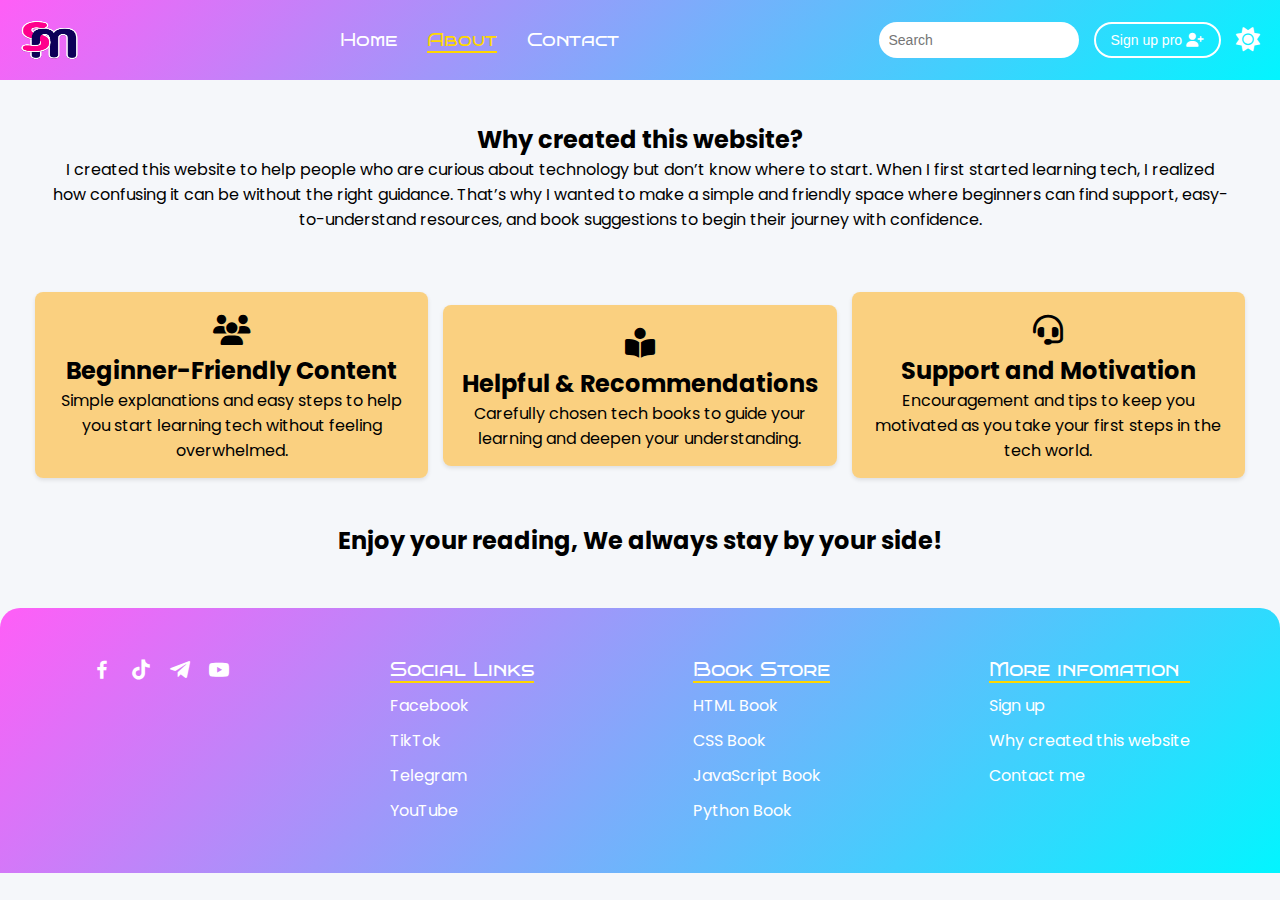
<file: about/about.html>
<!DOCTYPE html>
<html lang="en">
  <head>
    <meta charset="UTF-8" />
    <meta name="viewport" content="width=device-width, initial-scale=1.0" />
    <link
      rel="stylesheet"
      href="https://cdnjs.cloudflare.com/ajax/libs/font-awesome/6.6.0/css/all.min.css"
    />
    <link rel="stylesheet" href="../css/style.css" />
    <link
      href="https://unpkg.com/boxicons@2.1.4/css/boxicons.min.css"
      rel="stylesheet"
    />
    <title>About Magic book</title>
    <style>
      .container-about {
        padding: 15px;
        padding-top: 8vw;
      }
      /* Info section adjustments for mobile */
      .info {
        display: flex;
        justify-content: center;
        align-items: center;
        gap: 20px;
        padding: 0 15px;
      }
      .info .why {
        padding: 20px;
        text-align: center; /* Center text for better readability */
      }
      /* Three advantages section */
      .three-advan {
        display: flex;
        justify-content: center;
        align-items: center;
        width: 100%;
        padding: 20px;
        margin-top: 20px;
        gap: 15px;
      }
      /* Card styling for mobile */
      .card-book {
        text-align: center;
        flex: 1 1 30%; /* Full width for cards */
        background: rgba(255, 166, 0, 0.485);
        padding: 15px;
        border-radius: 8px;
        box-shadow: 0 2px 4px rgba(0, 0, 0, 0.1);
        min-width: 200px; /* Slightly smaller min-width */
      }

      .card-book i {
        font-size: 30px; /* Smaller icon size */
        display: flex;
        justify-content: center;
        align-items: center;
        padding: 8px;
      }

      /* Media query for larger mobile screens (up to 768px) */
      @media (min-width: 480px) and (max-width: 768px) {
        .container-about {
          padding-top: 25vw;
        }

        .info {
          flex-direction: row; /* Horizontal layout for larger mobile screens */
          flex-wrap: wrap;
          gap: 30px;
          padding: 0 20px;
        }

        .info img {
          width: 90px;
        }

        .info .why {
          padding: 25px;
        }

        .three-advan {
          flex-direction: row; /* Allow wrapping for cards */
          flex-wrap: wrap;
          padding: 25px;
          gap: 20px;
        }

        .card-book {
          flex: 1 1 45%; /* Two cards per row */
          min-width: 220px;
        }
      }

      /* Media query for very small screens (below 480px) */
      @media (max-width: 480px) {
        .container-about {
          padding: 10px;
          padding-top: 25vw;
        }
        .info img {
          width: 60px; /* Even smaller image for tiny screens */
        }
        .info .why {
          padding: 15px;
        }
        .three-advan{
            flex-direction: column;
        }
        .card-book {
          padding: 10px;
          min-width: 180px;
        }

        .card-book i {
          font-size: 25px;
        }
      }
    </style>
  </head>
  <body>
    <!-- Navigation Container -->
    <div class="nav-container">
      <img src="../image/logo-seangmeng.png" alt="Logo" />
      <nav>
        <ul class="menu">
          <li><a href="../index.html">Home</a></li>
          <li><a href="./about.html" class="active">About</a></li>
          <li><a href="./contact.html">Contact</a></li>
        </ul>
      </nav>
      <div class="search">
        <input type="search" placeholder="Search" class="search-input" />
        <button class="btn">
          Sign up pro <i class="fa-solid fa-user-plus"></i>
        </button>
        <button class="dark-mode"><i class="fa-solid fa-sun"></i></button>
      </div>
      <!-- Hamburger Icon for mobile view -->
      <button id="menuIcon" onclick="toggleMenu()">
        <i class="fa fa-bars" id="hamburgerIcon"></i>
        <!-- Hamburger icon -->
        <i class="fa fa-times" id="closeIcon" style="display: none"></i>
        <!-- X icon (hidden by default) -->
      </button>
    </div>

    <div class="container-about">
      <div class="info">
        <!-- <img src="../image/meee.jpg" alt="" /> -->
        <div class="why">
          <h2>Why created this website?</h2>
          <p>
            I created this website to help people who are curious about
            technology but don’t know where to start. When I first started
            learning tech, I realized how confusing it can be without the right
            guidance. That’s why I wanted to make a simple and friendly space
            where beginners can find support, easy-to-understand resources, and
            book suggestions to begin their journey with confidence.
          </p>
        </div>
      </div>
      <div class="three-advan">
        <div class="card-book">
          <i class="fa-solid fa-users"></i>
          <h2>Beginner-Friendly Content</h2>
          <p>
            Simple explanations and easy steps to help you start learning tech
            without feeling overwhelmed.
          </p>
        </div>
        <div class="card-book">
          <i class="fa-solid fa-book-open-reader"></i>
          <h2>Helpful & Recommendations</h2>
          <p>
            Carefully chosen tech books to guide your learning and deepen your
            understanding.
          </p>
        </div>
        <div class="card-book">
          <i class="fa-solid fa-headset"></i>
          <h2>Support and Motivation</h2>
          <p>
            Encouragement and tips to keep you motivated as you take your first
            steps in the tech world.
          </p>
        </div>
      </div>
    </div>

    <h2 style="text-align: center; margin-bottom: 40px;padding: 10px;">
      Enjoy your reading, We always stay by your side!
    </h2>

    <footer>
      <ul class="first-ul">
        <li>
          <a href="https://www.facebook.com/SEAV11112222"
            ><i class="bx bxl-facebook"></i
          ></a>
        </li>
        <li>
          <a href="https://www.tiktok.com/@seavtheonlyone"
            ><i class="bx bxl-tiktok"></i
          ></a>
        </li>
        <li>
          <a href="https://t.me/seangmengZz"><i class="bx bxl-telegram"></i></a>
        </li>
        <li>
          <a href="https://www.youtube.com/@seavmengzz"
            ><i class="bx bxl-youtube"></i
          ></a>
        </li>
      </ul>
      <ul class="second-ul">
        <li id="social">Social Links</li>
        <li id="face">
          <a href="https://www.facebook.com/SEAV11112222">Facebook</a>
        </li>
        <li id="tik">
          <a href="https://www.tiktok.com/@seavtheonlyone">TikTok</a>
        </li>
        <li id="tele"><a href="https://t.me/seangmengZz">Telegram</a></li>
        <li id="you">
          <a href="https://www.youtube.com/@seavmengzz">YouTube</a>
        </li>
      </ul>
      <ul class="third-ul">
        <li id="social">Book Store</li>
        <li id="face">
          <a
            href="https://www.w3schools.com/html/html_intro.asp"
            target="_blank"
            >HTML Book</a
          >
        </li>
        <li id="tik">
          <a href="https://www.w3schools.com/css/css_intro.asp" target="_blank"
            >CSS Book</a
          >
        </li>
        <li id="tele">
          <a href="https://www.w3schools.com/js/js_intro.asp" target="_blank"
            >JavaScript Book</a
          >
        </li>
        <li id="you">
          <a
            href="https://www.w3schools.com/python/python_intro.asp"
            target="_blank"
            >Python Book</a
          >
        </li>
      </ul>
      <ul class="fourth-ul">
        <li id="social">More infomation</li>
        <li id="face"><a href="#">Sign up</a></li>
        <li id="tik"><a href="#">Why created this website</a></li>
        <li id="tele"><a href="#">Contact me</a></li>
      </ul>
    </footer>

    <script src="../main.js"></script>
  </body>
</html>
</file>
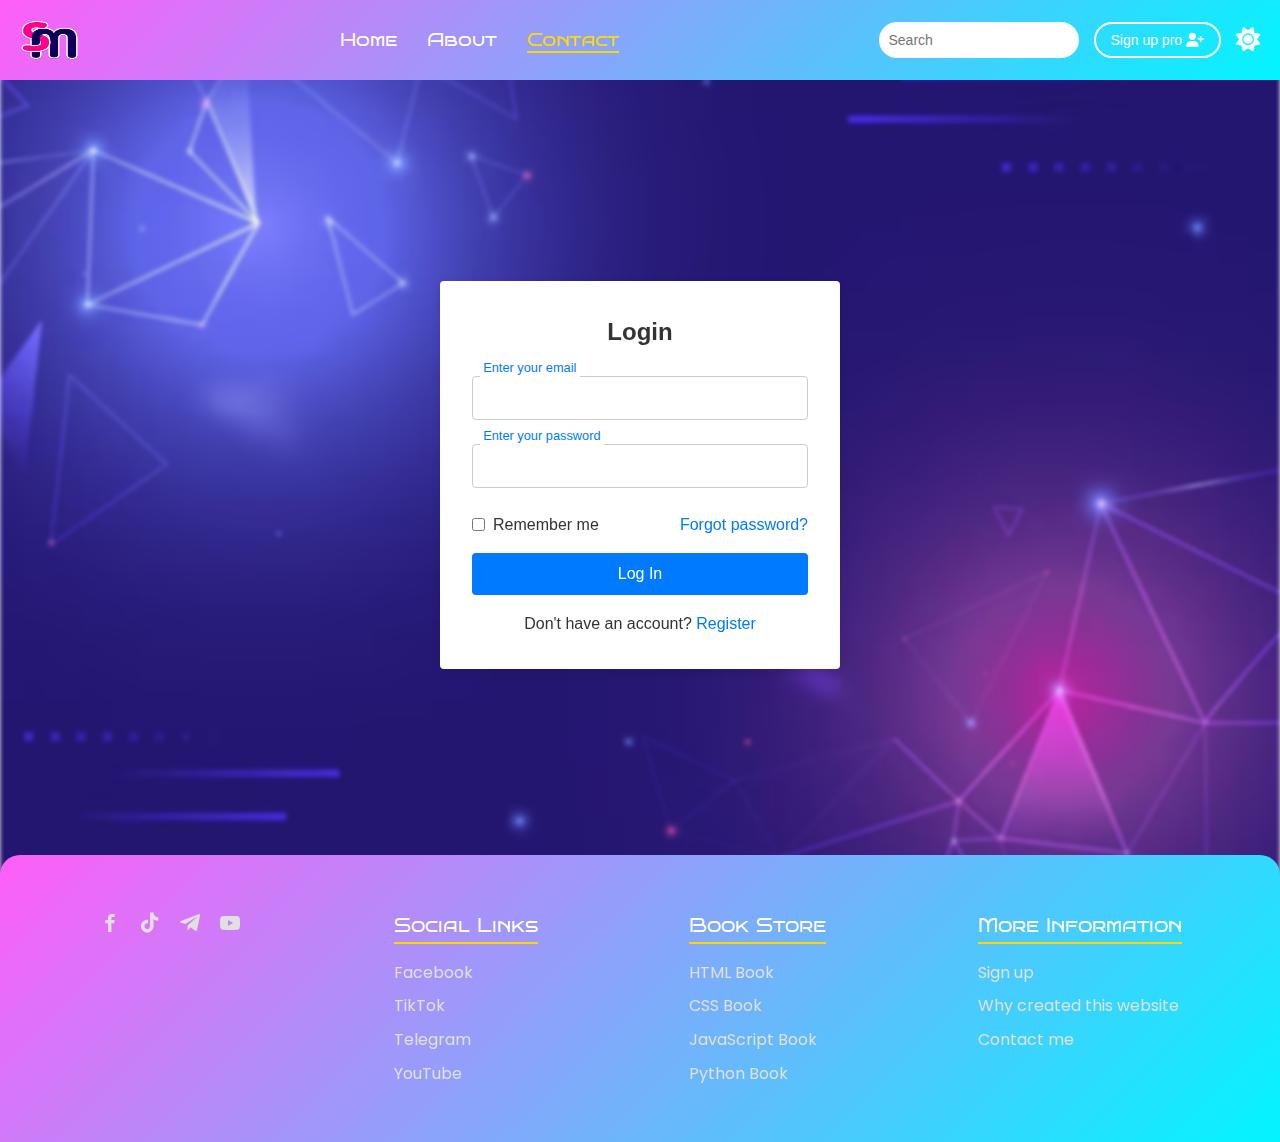
<file: about/contact.html>
<!DOCTYPE html>
<html lang="en">
  <head>
    <meta charset="UTF-8" />
    <meta name="viewport" content="width=device-width, initial-scale=1.0" />
    <link
      rel="stylesheet"
      href="https://cdnjs.cloudflare.com/ajax/libs/font-awesome/6.6.0/css/all.min.css"
    />
    <title>Contact Magic Book</title>
    <link rel="stylesheet" href="../css/style.css" />
    <script src="../main.js"></script>
    <link
      href="https://unpkg.com/boxicons@2.1.4/css/boxicons.min.css"
      rel="stylesheet"
    />
    <style>
      @import url("https://fonts.googleapis.com/css2?family=Bruno+Ace+SC&display=swap");

      /* CSS Variables for reusability */
      :root {
        --primary-color: #007bff;
        --primary-hover: #0056b3;
        --dark-bg: #222;
        --dark-element: #333;
        --dark-input: #444;
        --dark-border: #555;
        --light-bg: #f4f4f4;
        --light-element: #fff;
        --text-light: #333;
        --text-dark: #e0e0e0;
        --dark-accent: #4dabf7;
        --shadow: 0 4px 8px rgba(0, 0, 0, 0.1);
        --shadow-dark: 0 4px 8px rgba(0, 0, 0, 0.3);
        --spacing-sm: 0.5rem;
        --spacing-md: 1rem;
        --spacing-lg: 2rem;
        --border-radius: 4px;
        --transition: all 0.3s;
      }

      /* Reset and Base Styles */
      * {
        margin: 0;
        padding: 0;
        box-sizing: border-box;
      }

      body {
        font-family: Arial, sans-serif;
        line-height: 1.6;
        background-color: var(--light-bg);
        color: var(--text-light);
        transition: var(--transition);
      }

      /* Background Image */
      .element img {
        position: fixed;
        top: 0;
        left: 0;
        width: 100vw;
        height: 100vh;
        object-fit: cover;
        z-index: -1;
        filter: blur(2px);
      }

      /* Form Container */
      .container-form {
        display: flex;
        justify-content: center;
        align-items: center;
        min-height: calc(100vh - 80px);
        padding: var(--spacing-lg);
        gap: var(--spacing-lg);
        flex-wrap: wrap;
        margin-top: 35px;
      }

      .wrapper,
      .sign-up {
        background-color: var(--light-element);
        padding: var(--spacing-lg);
        border-radius: var(--border-radius);
        box-shadow: var(--shadow);
        width: 100%;
        max-width: 400px;
        margin-top: 60px;
      }

      .sign-up {
        display: none;
        text-align: center;
      }

      .wrapper h2,
      .sign-up h2 {
        text-align: center;
        margin-bottom: 1.5rem;
        color: var(--text-light);
      }

      /* Input Fields */
      .input-field {
        position: relative;
        margin-bottom: 1.5rem;
      }

      .input-field input {
        width: 100%;
        padding: 0.75rem;
        border: 1px solid #ccc;
        border-radius: var(--border-radius);
        outline: none;
        font-size: 1rem;
      }

      .input-field label {
        position: absolute;
        top: 50%;
        left: 0.75rem;
        transform: translateY(-50%);
        color: #999;
        pointer-events: none;
        transition: all 0.2s;
      }

      .input-field input:focus + label,
      .input-field input:not(:placeholder-shown) + label {
        top: -0.5rem;
        left: 0.5rem;
        font-size: 0.8rem;
        color: var(--primary-color);
        background-color: var(--light-element);
        padding: 0 0.2rem;
      }

      /* Forget Password Section */
      .forget {
        display: flex;
        justify-content: space-between;
        align-items: center;
        margin-bottom: var(--spacing-md);
      }

      .forget label {
        display: flex;
        align-items: center;
        gap: var(--spacing-sm);
      }

      .forget a {
        color: var(--primary-color);
        text-decoration: none;
      }

      .forget a:hover {
        text-decoration: underline;
      }

      /* Buttons */
      .btn-sign {
        width: 100%;
        padding: 0.75rem;
        background-color: var(--primary-color);
        color: var(--light-element);
        border: none;
        border-radius: var(--border-radius);
        cursor: pointer;
        font-size: 1rem;
        transition: var(--transition);
      }

      .btn-sign:hover {
        background-color: var(--primary-hover);
      }

      /* Register and Back to Login */
      .register,
      .back-to-login {
        text-align: center;
        margin-top: var(--spacing-md);
      }

      .register a,
      .back-to-login a {
        color: var(--primary-color);
        text-decoration: none;
        cursor: pointer;
      }

      .register a:hover,
      .back-to-login a:hover {
        text-decoration: underline;
      }

      /* Sign-up Icons */
      .sign-icon {
        display: flex;
        justify-content: center;
        gap: 1.5rem;
        margin-bottom: 1.5rem;
      }

      .sign-icon i {
        font-size: 1.5rem;
        color: var(--text-light);
        cursor: pointer;
        transition: var(--transition);
      }

      .sign-icon i:hover {
        color: var(--primary-color);
      }

      /* Dark Mode */
      body.dark {
        background-color: var(--dark-bg);
        color: var(--text-dark);
      }

      body.dark .wrapper,
      body.dark .sign-up {
        background-color: var(--dark-element);
        box-shadow: var(--shadow-dark);
      }

      body.dark .wrapper h2,
      body.dark .sign-up h2 {
        color: var(--text-dark);
      }

      body.dark .input-field input {
        background-color: var(--dark-input);
        border-color: var(--dark-border);
        color: var(--text-dark);
      }

      body.dark .input-field label {
        color: #aaa;
      }

      body.dark .btn-sign {
        background-color: var(--dark-accent);
      }

      body.dark .btn-sign:hover {
        background-color: #339af0;
      }

      body.dark .sign-icon i {
        color: var(--text-dark);
      }

      body.dark .sign-icon i:hover {
        color: var(--dark-accent);
      }

      /* Responsive Design */
      @media (max-width: 768px) {
        .container-form {
          padding: var(--spacing-md);
        }

        .wrapper,
        .sign-up {
          padding: var(--spacing-md);
          margin-top: 50px;
        }
      }

      @media (max-width: 480px) {
        .wrapper,
        .sign-up {
          padding: var(--spacing-sm);
          margin-top: 40px;
        }

        .input-field input {
          padding: 0.5rem;
          font-size: 0.9rem;
        }

        .btn-sign {
          padding: 0.5rem;
          font-size: 0.9rem;
        }

        .sign-icon i {
          font-size: 1.2rem;
        }
      }

      /* Footer Styles */
      footer {
        display: flex;
        justify-content: space-around;
        flex-wrap: wrap;
        background-color: var(--dark-element);
        padding: var(--spacing-lg);
        color: var(--text-dark);
      }

      footer ul {
        list-style: none;
        margin: var(--spacing-md) 0;
      }

      footer ul li {
        margin: var(--spacing-sm) 0;
      }

      footer ul li#social {
       
        margin-bottom: var(--spacing-md);
      }

      footer ul li a {
        color: var(--text-dark);
        text-decoration: none;
        transition: var(--transition);
      }

      footer ul li a:hover {
        color: #ffd700;
      }

      footer .first-ul {
        display: flex;
        gap: var(--spacing-md);
      }

      footer .first-ul i {
        font-size: 1.5rem;
        color: var(--text-dark);
        transition: var(--transition);
      }

      footer .first-ul i:hover {
               color: #ffd700;

      }

      @media (max-width: 768px) {
        footer {
          flex-direction: column;
          align-items: center;
          text-align: center;
        }

        footer .first-ul {
          justify-content: center;
        }
      }
    </style>
  </head>
  <body>
    <div class="element"><img src="../image/bg-body.avif" alt="" /></div>
    <!-- Navigation Container -->
    <div class="nav-container">
      <img src="../image/logo-seangmeng.png" alt="Logo" />
      <nav>
        <ul class="menu">
          <li><a href="../index.html">Home</a></li>
          <li><a href="./about.html">About</a></li>
          <li><a href="./contact.html" class="active">Contact</a></li>
        </ul>
      </nav>
      <div class="search">
        <input type="search" placeholder="Search" class="search-input" />
        <button class="btn">
          Sign up pro <i class="fa-solid fa-user-plus"></i>
        </button>
        <button class="dark-mode"><i class="fa-solid fa-sun"></i></button>
      </div>
      <!-- Hamburger Icon for mobile view -->
      <button id="menuIcon" aria-label="Toggle navigation menu">
        <i class="fa fa-bars" id="hamburgerIcon"></i>
        <i class="fa fa-times" id="closeIcon" style="display: none"></i>
      </button>
    </div>

    <!-- Form Container -->
    <div class="container-form">
      <div class="wrapper">
        <form action="#">
          <h2>Login</h2>
          <div class="input-field">
            <input type="text" required />
            <label>Enter your email</label>
          </div>
          <div class="input-field">
            <input type="password" required />
            <label>Enter your password</label>
          </div>
          <div class="forget">
            <label for="remember">
              <input type="checkbox" id="remember" />
              <p>Remember me</p>
            </label>
            <a href="#">Forgot password?</a>
          </div>
          <button class="btn-sign" id="login" type="submit">Log In</button>
          <div class="register">
            <p>Don't have an account? <a id="registerLink">Register</a></p>
          </div>
        </form>
      </div>

      <div class="sign-up">
        <h2>Sign up</h2>
        <div class="sign-icon">
          <i class="fa-brands fa-apple"></i>
          <i class="fa-brands fa-google"></i>
          <i class="fa-solid fa-envelope"></i>
          <i class="fa-brands fa-telegram"></i>
        </div>
        <div class="input-field">
          <input type="text" name="username" required />
          <label>Enter your username</label>
        </div>
        <div class="input-field">
          <input type="text" name="email" required />
          <label>Enter your email</label>
        </div>
        <div class="input-field">
          <input type="password" name="password" required />
          <label>Enter your password</label>
        </div>
        <button class="btn-sign" id="signup" type="submit">Sign Up</button>
        <div class="back-to-login">
          <p>Already have an account? <a id="loginLink">Back to Login</a></p>
        </div>
      </div>
    </div>

    <!-- Footer Section -->
    <footer>
      <ul class="first-ul">
        <li>
          <a href="https://www.facebook.com/SEAV11112222"
            ><i class="bx bxl-facebook"></i
          ></a>
        </li>
        <li>
          <a href="https://www.tiktok.com/@seavtheonlyone"
            ><i class="bx bxl-tiktok"></i
          ></a>
        </li>
        <li>
          <a href="https://t.me/seangmengZz"><i class="bx bxl-telegram"></i></a>
        </li>
        <li>
          <a href="https://www.youtube.com/@seavmengzz"
            ><i class="bx bxl-youtube"></i
          ></a>
        </li>
      </ul>
      <ul class="second-ul">
        <li id="social">Social Links</li>
        <li id="face">
          <a href="https://www.facebook.com/SEAV11112222">Facebook</a>
        </li>
        <li id="tik">
          <a href="https://www.tiktok.com/@seavtheonlyone">TikTok</a>
        </li>
        <li id="tele"><a href="https://t.me/seangmengZz">Telegram</a></li>
        <li id="you">
          <a href="https://www.youtube.com/@seavmengzz">YouTube</a>
        </li>
      </ul>
      <ul class="third-ul">
        <li id="social">Book Store</li>
        <li id="face">
          <a
            href="https://www.w3schools.com/html/html_intro.asp"
            target="_blank"
            >HTML Book</a
          >
        </li>
        <li id="tik">
          <a href="https://www.w3schools.com/css/css_intro.asp" target="_blank"
            >CSS Book</a
          >
        </li>
        <li id="tele">
          <a href="https://www.w3schools.com/js/js_intro.asp" target="_blank"
            >JavaScript Book</a
          >
        </li>
        <li id="you">
          <a
            href="https://www.w3schools.com/python/python_intro.asp"
            target="_blank"
            >Python Book</a
          >
        </li>
      </ul>
      <ul class="fourth-ul">
        <li id="social">More Information</li>
        <li id="face"><a href="#">Sign up</a></li>
        <li id="tik"><a href="#">Why created this website</a></li>
        <li id="tele"><a href="#">Contact me</a></li>
      </ul>
    </footer>

    <script>
      // Hamburger Menu Toggle
      function toggleMenu() {
        const menu = document.querySelector(".menu");
        const hamburgerIcon = document.getElementById("hamburgerIcon");
        const closeIcon = document.getElementById("closeIcon");

        if (menu && hamburgerIcon && closeIcon) {
          menu.classList.toggle("active");
          hamburgerIcon.style.display = menu.classList.contains("active")
            ? "none"
            : "block";
          closeIcon.style.display = menu.classList.contains("active")
            ? "block"
            : "none";
        }
      }

      // Attach toggleMenu to menuIcon click
      document.getElementById("menuIcon")?.addEventListener("click", toggleMenu);

      // Dark Mode Toggle
      document.querySelector(".dark-mode")?.addEventListener("click", () => {
        document.body.classList.toggle("dark");
        const icon = document.querySelector(".dark-mode i");
        if (icon) {
          icon.classList.toggle("fa-sun");
          icon.classList.toggle("fa-moon");
        }
      });

      // Register Link Toggle
      document.getElementById("registerLink")?.addEventListener("click", (e) => {
        e.preventDefault();
        const wrapper = document.querySelector(".wrapper");
        const signUp = document.querySelector(".sign-up");
        if (wrapper && signUp) {
          wrapper.style.display = "none";
          signUp.style.display = "block";
        }
      });

      // Back to Login Link Toggle
      document.getElementById("loginLink")?.addEventListener("click", (e) => {
        e.preventDefault();
        const wrapper = document.querySelector(".wrapper");
        const signUp = document.querySelector(".sign-up");
        if (wrapper && signUp) {
          wrapper.style.display = "block";
          signUp.style.display = "none";
        }
      });

      // Login Button Alert
      document.getElementById("login")?.addEventListener("click", (e) => {
        e.preventDefault();
        alert("Login successfully");
      });

      // Sign Up Button Alert (Optional)
      document.getElementById("signup")?.addEventListener("click", (e) => {
        e.preventDefault();
        alert("Sign up successfully");
      });
    </script>
  </body>
</html>
</file>
<file: css/style.css>
@import url("https://fonts.googleapis.com/css2?family=Poppins:wght@300;400;500;600;700&family=Bruno+Ace+SC&family=Audiowide&family=Bokor&display=swap");

      * {
        margin: 0;
        padding: 0;
        box-sizing: border-box;
      }

      html {
        scroll-behavior: smooth;
      }

      body {
        background: #f5f7fa;
        font-family: "Poppins", sans-serif;
        overflow-x: hidden;
        min-height: 100vh;
        transition: background 0.3s, color 0.3s;
      }
      button a{
        color: #fff;
      }
      body.dark-theme {
        background: #1a1a1a;
        color: #fff;
      }

      .nav-container {
        display: flex;
        justify-content: space-between;
        align-items: center;
        background: linear-gradient(135deg, #ff5ef7, #02f5ff);
        box-shadow: 0 4px 10px_RGBA (0, 0, 0, 0.2);
        position: fixed;
        top: 0;
        left: 0;
        width: 100%;
        padding: 10px 20px;
        z-index: 1000;
      }

      .nav-container img {
        width: 60px;
        height: 60px;
      }

      nav ul {
        display: flex;
        gap: 30px;
        list-style: none;
      }

      nav ul li a {
        text-decoration: none;
        color: #fff;
        font-family: "Bruno Ace SC", sans-serif;
        font-size: 18px;
        transition: color 0.3s;
      }

      nav ul li a:hover,
      .active {
        color: #ffd700;
        border-bottom: 2px solid #ffd700;
      }

      .search {
        display: flex;
        align-items: center;
        gap: 15px;
      }

      .search-input {
        padding: 10px;
        width: 200px;
        border-radius: 25px;
        border: none;
        outline: none;
        font-size: 14px;
        transition: border 0.3s;
      }

      .search-input:focus {
        border: 2px solid #ffd700;
      }

      .dark-theme .search-input {
        background: #333;
        color: #fff;
      }

      .btn {
        padding: 8px 15px;
        border-radius: 25px;
        border: 2px solid #fff;
        background: transparent;
        color: #fff;
        font-size: 14px;
        cursor: pointer;
        transition: all 0.3s;
      }

      .btn:hover {
        background: rgba(255, 255, 255, 0.2);
        border-color: #ffd700;
      }

      .dark-mode {
        background: none;
        border: none;
        color: #fff;
        font-size: 24px;
        cursor: pointer;
        transition: color 0.3s;
      }

      .dark-mode:hover {
        color: #ffd700;
      }

      #menuIcon {
        display: none;
        background: none;
        border: none;
        font-size: 28px;
        color: #fff;
        cursor: pointer;
      }

      header {
        display: flex;
        align-items: center;
        justify-content: center;
        margin-top: 100px;
        padding: 40px 20px;
        gap: 50px;
        background: linear-gradient(
          to bottom,
          rgba(255, 255, 255, 0.1),
          #f5f7fa
        );
      }

      .dark-theme header {
        background: linear-gradient(to bottom, rgba(0, 0, 0, 0.1), #1a1a1a);
      }

      .letter {
        width: 50%;
        text-align: center;
      }

      .letter h1 {
        font-family: "Audiowide", sans-serif;
        font-size: 2.5rem;
        color: #333;
        margin-bottom: 20px;
      }

      .dark-theme .letter h1 {
        color: #fff;
      }

      .letter p {
        font-family: "Poppins", sans-serif;
        font-size: 1.1rem;
        color: #555;
        line-height: 1.6;
      }

      .dark-theme .letter p {
        color: #ddd;
      }

      .letter span {
        color: #ff5ef7;
        font-weight: 600;
      }

      .head-galla img {
        width: 100%;
        height: 400px;
        object-fit: cover;
        border-radius: 20px;
        animation: spinEarth 12s linear infinite;
        transform-origin: center center;
      }

      /* Ensure responsiveness for smaller screens */
      @media (max-width: 768px) {
        .head-galla img {
          width: 100%;
          max-width: 300px;
          height: 350px;
        }
      }

      @media (max-width: 428px) {
        .head-galla img {
          max-width: 250px;
          height: 300px;
        }
        
      }

      .container {
        display: grid;
        grid-template-columns: repeat(auto-fit, minmax(300px, 1fr));
        gap: 20px;
        padding: 40px 20px;
        max-width: 1200px;
        margin: 0 auto;
      }

      .card {
        background: #fff;
        border-radius: 15px;
        padding: 20px;
        text-align: center;
        box-shadow: 0 5px 15px rgba(0, 0, 0, 0.1);
        transition: transform 0.3s, box-shadow 0.3s;
        cursor: pointer;
      }

      .dark-theme .card {
        background: #333;
      }

      .card.hidden {
        display: none;
      }

      .card:hover {
        transform: translateY(-10px);
        box-shadow: 0 10px 20px rgba(0, 0, 0, 0.2);
      }

      .card p {
        font-family: "Bruno Ace SC", sans-serif;
        font-size: 1.2rem;
        color: #333;
        margin-bottom: 10px;
      }

      .dark-theme .card p {
        color: #fff;
      }

      .card img {
        width: 100%;
        height: 200px;
        object-fit: cover;
        border-radius: 10px;
      }

      .free,
      .premium {
        margin-top: 10px;
        padding: 10px 20px;
        border: none;
        border-radius: 25px;
        font-size: 16px;
        cursor: pointer;
        transition: all 0.3s;
      }

      .free {
        background: linear-gradient(90deg, #08ff08, #0ff0fc);
        color: #fff;
      }

      .free:hover {
        background: linear-gradient(90deg, #0ff0fc, #08ff08);
      }

      .premium {
        background: linear-gradient(90deg, #f83600, #f9d423);
        color: #fff;
      }

      .premium:hover {
        background: linear-gradient(90deg, #f9d423, #f83600);
      }

      .main-container {
        display: flex;
        align-items: center;
        justify-content: center;
        margin: 50px 20px;
        padding: 40px;
        background: linear-gradient(135deg, #ff5ef7, #02f5ff);
        border-radius: 20px;
        gap: 40px;
      }

      .dark-theme .main-container {
        background: linear-gradient(to right, #333, #555);
      }

      .my-pic img {
        width: 300px;
        height: 300px;
        border-radius: 50%;
        object-fit: cover;
        box-shadow: 0 5px 15px rgba(0, 0, 0, 0.2);
      }

      .script {
        width: 50%;
      }

      .title-me {
        font-family: "Audiowide", sans-serif;
        font-size: 2rem;
        color: #fff;
        margin-bottom: 20px;
      }

      .about-me {
        font-size: 1.2rem;
        color: #fff;
        line-height: 1.6;
      }

      .about-me span {
        color: #ffd700;
      }

      .hold {
        display: flex;
        justify-content: center;
        align-items: center;
        padding: 40px 20px;
        background: #fff;
        margin: 40px 0;
      }

      .dark-theme .hold {
        background: #1a1a1a;
      }

      .collect {
        text-align: center;
      }

     

      .pchum {
        font-size: 1rem;
        color: #333;
        margin-top: 20px;
      }

      .dark-theme .pchum {
        color: #fff;
      }

      .happy {
        font-size: 2rem;
        font-weight: 600;
      }

      .border {
        border: 2px solid #333;
        display: inline-block;
        padding: 5px 15px;
        margin: 10px 0;
      }

      .dark-theme .border {
        border-color: #fff;
      }

       section .link-con {
        display: block;
        margin: 20px auto;
        padding: 15px 30px;
        background: linear-gradient(90deg, #ff5ef7, #02f5ff);
        border: none;
        border-radius: 25px;
        text-align: center;
        text-decoration: none;
        font-family: "Bruno Ace SC", sans-serif;
        font-size: 1.2rem;
        color: #fff;
        transition: transform 0.3s;
        width: 300px;
      }

      .link-con:hover {
        transform: scale(1.1);
      }

      footer {
        background: linear-gradient(135deg, #ff5ef7, #02f5ff);
        padding: 40px 20px;
        border-radius: 20px 20px 0 0;
        display: flex;
        justify-content: space-around;
        flex-wrap: wrap;
        gap: 20px;
      }

      footer ul {
        list-style: none;
      }

      footer ul li {
        margin: 10px 0;
      }

      footer ul li a {
        text-decoration: none;
        color: #fff;
        font-family: "Poppins", sans-serif;
        font-size: 1rem;
        transition: color 0.3s;
      }

      footer ul li a:hover {
        color: #ffd700;
      }

      .first-ul {
        display: flex;
        gap: 15px;
      }

      .first-ul li a i {
        font-size: 24px;
      }

      #social {
        font-family: "Bruno Ace SC", sans-serif;
        font-size: 1.2rem;
        color: #fff;
        border-bottom: 2px solid #ffd700;
        margin-bottom: 10px;
      }

      .modal {
        display: none;
        position: fixed;
        top: 0;
        left: 0;
        width: 100%;
        height: 100%;
        background: rgba(0, 0, 0, 0.7);
        justify-content: center;
        align-items: center;
        z-index: 2000;
      }

      .modal-content {
        background: #fff;
        padding: 30px;
        border-radius: 15px;
        text-align: center;
        max-width: 500px;
        width: 90%;
        box-shadow: 0 5px 15px rgba(0, 0, 0, 0.3);
        position: relative;
      }

      .dark-theme .modal-content {
        background: #333;
        color: #fff;
      }

      .modal-content h2 {
        font-family: "Bruno Ace SC", sans-serif;
        font-size: 1.8rem;
        color: #333;
        margin-bottom: 20px;
      }

      .dark-theme .modal-content h2 {
        color: #fff;
      }

      .modal-content p {
        font-family: "Poppins", sans-serif;
        font-size: 1rem;
        color: #555;
        margin-bottom: 20px;
      }

      .dark-theme .modal-content p {
        color: #ddd;
      }

      .modal-content button {
        padding: 10px 20px;
        background: linear-gradient(90deg, #08ff08, #0ff0fc);
        border: none;
        border-radius: 25px;
        color: #fff;
        font-size: 16px;
        cursor: pointer;
        transition: all 0.3s;
      }

      .modal-content button:hover {
        background: linear-gradient(90deg, #0ff0fc, #08ff08);
      }

      .close-modal {
        position: absolute;
        top: 10px;
        right: 15px;
        font-size: 24px;
        color: #333;
        cursor: pointer;
      }

      .dark-theme .close-modal {
        color: #fff;
      }

      @media (max-width: 768px) {
        nav {
          display: none;
          position: absolute;
          top: 70px;
          left: 0;
          width: 100%;
          background: rgba(0, 0, 0, 0.8);
          padding: 20px;
          text-align: center;
        }

        nav.active {
          display: block;
        }

        nav ul {
          flex-direction: column;
          gap: 20px;
        }

        #menuIcon {
          display: block;
        }

        .search-input {
          width: 150px;
        }

        header {
          flex-direction: column;
          text-align: center;
        }

        .letter {
          width: 90%;
        }

        .head-galla img {
          width: 100%;
          max-width: 300px;
        }

        .main-container {
          flex-direction: column;
          text-align: center;
        }

        .script {
          width: 90%;
        }

        .my-pic img {
          width: 200px;
          height: 200px;
        }
      }

      @media (max-width: 428px) {
        .btn {
          font-size: 0;
        }

        .btn i {
          font-size: 18px;
        }

        .container {
          grid-template-columns: 1fr;
        }

    

        .first-ul {
          justify-content: center;
        }

        .second-ul,
        .third-ul,
        .fourth-ul {
          display: none;
        }
      }
</file>
